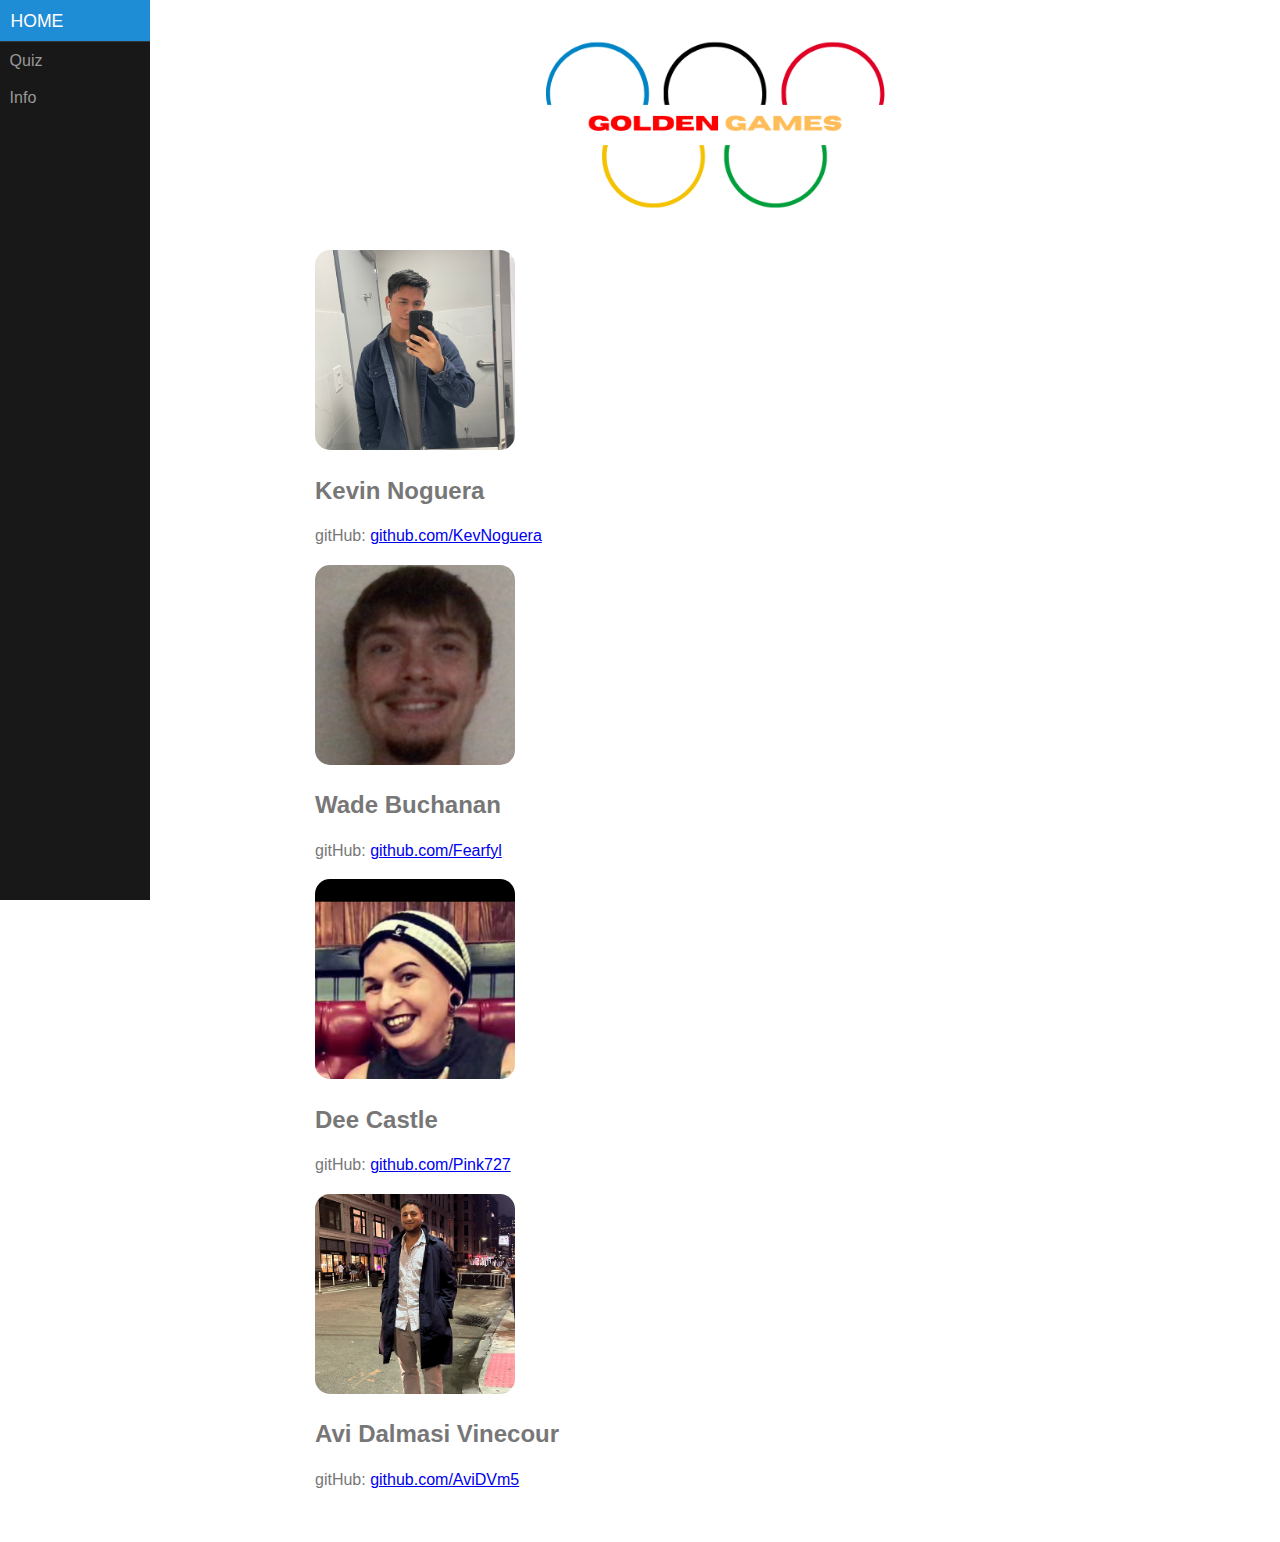
<file: info.html>
<!doctype html>
<html lang="en">
<head>
    <meta charset="utf-8">
    <meta name="viewport" content="width=device-width, initial-scale=1.0">
    <title>info page</title>
    <link rel="stylesheet" href="./assets/css/pure-css.css">
    <link rel="stylesheet" href="./assets/css/style.css">
    <link rel="stylesheet" href="./assets/css/group.css">
</head>
<body>
<div id="layout">
    <!-- Menu toggle -->
    <a href="#menu" id="menuLink" class="menu-link">
        <!-- Hamburger icon -->
        <span></span>
    </a>

    <div id="menu">
        <div class="pure-menu">
            <a class="pure-menu-heading" href="./index.html" class="pure-menu-link">Home</a>
            <ul class="pure-menu-list">
                <li class="pure-menu-item"><a href="./Quiz.html" class="pure-menu-link">Quiz</a></li>

                <li class="pure-menu-item"><a href="./info.html" class="pure-menu-link">Info</a></li>
            </ul>
        </div>
    </div>

<main>
    <header>
    </header>
    <section  id="info" class="content">
        <div>
            <img src="./assets/img/Kevin.png" alt="Kevin">
            <h2>Kevin Noguera</h2>
            <p>gitHub: <a href="https://github.com/KevNoguera">github.com/KevNoguera</a></p>

        </div>
        <div >
            <img src="./assets/img/Wade.png" alt="Wade">
            <h2>Wade Buchanan</h2>
            <p>gitHub: <a href="https://github.com/Fearfyl">github.com/Fearfyl</a></p>
        </div>
        <div >
            <img src="./assets/img/Dee.png" alt="Dee">
            <h2>Dee Castle</h2>
            <p>gitHub: <a href="https://github.com/Pink727">github.com/Pink727</a></p>
        </div>
        <div>
            <img src="./assets/img/Avi.png" alt="Avi">
            <h2>Avi Dalmasi Vinecour</h2>
            <p>gitHub: <a href="https://github.com/AviDVm5">github.com/AviDVm5</a></p>
        </div>
    </section>
</main>




</body>
</html>
</file>
<file: assets/css/style.css>
body {
    color: #777;
}

.pure-img-responsive {
    max-width: 100%;
    height: auto;
}

/*
Add transition to containers so they can push in and out.
*/
#layout,
#menu,
.menu-link {
    -webkit-transition: all 0.2s ease-out;
    -moz-transition: all 0.2s ease-out;
    -ms-transition: all 0.2s ease-out;
    -o-transition: all 0.2s ease-out;
    transition: all 0.2s ease-out;
}

/*
This is the parent `<div>` that contains the menu and the content area.
*/
#layout {
    position: relative;
    left: 0;
    padding-left: 0;
}
    #layout.active #menu {
        left: 150px;
        width: 150px;
    }

    #layout.active .menu-link {
        left: 150px;
    }
/*
The content `<div>` is where all your content goes.
*/
.content {
    margin: 0 auto;
    padding: 0 2em;
    max-width: 800px;
    margin-bottom: 50px;
    line-height: 1.6em;
}

.header {
     margin: 0;
     color: #333;
     text-align: center;
     padding: 2.5em 2em 0;
     border-bottom: 1px solid #eee;
 }
    .header h1 {
        margin: 0.2em 0;
        font-size: 3em;
        font-weight: 300;
    }
     .header h2 {
        font-weight: 300;
        color: #ccc;
        padding: 0;
        margin-top: 0;
    }

.content-subhead {
    margin: 50px 0 20px 0;
    font-weight: 300;
    color: #888;
}



/*
The `#menu` `<div>` is the parent `<div>` that contains the `.pure-menu` that
appears on the left side of the page.
*/

#menu {
    margin-left: -150px; /* "#menu" width */
    width: 150px;
    position: fixed;
    top: 0;
    left: 0;
    bottom: 0;
    z-index: 1000; /* so the menu or its navicon stays above all content */
    background: #191818;
    overflow-y: auto;
}
    /*
    All anchors inside the menu should be styled like this.
    */
    #menu a {
        color: #999;
        border: none;
        padding: 0.6em 0 0.6em 0.6em;
    }

    /*
    Remove all background/borders, since we are applying them to #menu.
    */
     #menu .pure-menu,
     #menu .pure-menu ul {
        border: none;
        background: transparent;
    }

    /*
    Add that light border to separate items into groups.
    */
    #menu .pure-menu ul,
    #menu .pure-menu .menu-item-divided {
        border-top: 1px solid #333;
    }
        /*
        Change color of the anchor links on hover/focus.
        */
        #menu .pure-menu li a:hover,
        #menu .pure-menu li a:focus {
            background: #333;
        }

    /*
    This styles the selected menu item `<li>`.
    */
    #menu .pure-menu-selected,
    #menu .pure-menu-heading {
        background: #1f8dd6;
    }
        /*
        This styles a link within a selected menu item `<li>`.
        */
        #menu .pure-menu-selected a {
            color: #fff;
        }

    /*
    This styles the menu heading.
    */
    #menu .pure-menu-heading {
        font-size: 110%;
        color: #fff;
        margin: 0;
    }

/* -- Dynamic Button For Responsive Menu -------------------------------------*/

/*
The button to open/close the Menu is custom-made and not part of Pure. Here's
how it works:
*/

/*
`.menu-link` represents the responsive menu toggle that shows/hides on
small screens.
*/
.menu-link {
    position: fixed;
    display: block; /* show this only on small screens */
    top: 0;
    left: 0; /* "#menu width" */
    background: #000;
    background: rgba(0,0,0,0.7);
    font-size: 10px; /* change this value to increase/decrease button size */
    z-index: 10;
    width: 2em;
    height: auto;
    padding: 2.1em 1.6em;
}

    .menu-link:hover,
    .menu-link:focus {
        background: #000;
    }

    .menu-link span {
        position: relative;
        display: block;
    }

    .menu-link span,
    .menu-link span:before,
    .menu-link span:after {
        background-color: #fff;
        pointer-events: none;
        width: 100%;
        height: 0.2em;
    }

        .menu-link span:before,
        .menu-link span:after {
            position: absolute;
            margin-top: -0.6em;
            content: " ";
        }

        .menu-link span:after {
            margin-top: 0.6em;
        }


/* -- Responsive Styles (Media Queries) ------------------------------------- */

/*
Hides the menu at `48em`, but modify this based on your app's needs.
*/
@media (min-width: 48em) {

    .header,
    .content {
        padding-left: 2em;
        padding-right: 2em;
    }

    #layout {
        padding-left: 150px; /* left col width "#menu" */
        left: 0;
    }
    #menu {
        left: 150px;
    }

    .menu-link {
        position: fixed;
        left: 150px;
        display: none;
    }

    #layout.active .menu-link {
        left: 150px;
    }
}

@media (max-width: 48em) {
    /* Only apply this when the window is small. Otherwise, the following
    case results in extra padding on the left:
        * Make the window small.
        * Tap the menu to trigger the active state.
        * Make the window large again.
    */
    #layout.active {
        position: relative;
        left: 150px;
    }
}
</file>
<file: assets/css/group.css>
header {
    background-image: url('./GoldenGamesLOGO.png');
    background-size: contain;
    background-repeat: no-repeat;
    background-position: center;
    height: 250px;
}

header h2 {
    margin-top: 320px; 
    text-align: center;
}

#info img {
    border-radius: 15px;
    max-height: 200px; 
}
</file>
<file: assets/css/pure-css.css>
/*!
Pure v3.0.0
Copyright 2013 Yahoo!
Licensed under the BSD License.
https://github.com/pure-css/pure/blob/master/LICENSE
*/
/*!
normalize.css v | MIT License | https://necolas.github.io/normalize.css/
Copyright (c) Nicolas Gallagher and Jonathan Neal
*/
/*! normalize.css v8.0.1 | MIT License | github.com/necolas/normalize.css */
html {
    line-height: 1.15;
    -webkit-text-size-adjust: 100%
}

body {
    margin: 0
}

main {
    display: block
}

h1 {
    font-size: 2em;
    margin: .67em 0
}

hr {
    box-sizing: content-box;
    height: 0;
    overflow: visible
}

pre {
    font-family: monospace,monospace;
    font-size: 1em
}

a {
    background-color: transparent
}

abbr[title] {
    border-bottom: none;
    text-decoration: underline;
    -webkit-text-decoration: underline dotted;
    text-decoration: underline dotted
}

b,strong {
    font-weight: bolder
}

code,kbd,samp {
    font-family: monospace,monospace;
    font-size: 1em
}

small {
    font-size: 80%
}

sub,sup {
    font-size: 75%;
    line-height: 0;
    position: relative;
    vertical-align: baseline
}

sub {
    bottom: -.25em
}

sup {
    top: -.5em
}

img {
    border-style: none
}

button,input,optgroup,select,textarea {
    font-family: inherit;
    font-size: 100%;
    line-height: 1.15;
    margin: 0
}

button,input {
    overflow: visible
}

button,select {
    text-transform: none
}

[type=button],[type=reset],[type=submit],button {
    -webkit-appearance: button
}

[type=button]::-moz-focus-inner,[type=reset]::-moz-focus-inner,[type=submit]::-moz-focus-inner,button::-moz-focus-inner {
    border-style: none;
    padding: 0
}

[type=button]:-moz-focusring,[type=reset]:-moz-focusring,[type=submit]:-moz-focusring,button:-moz-focusring {
    outline: 1px dotted ButtonText
}

fieldset {
    padding: .35em .75em .625em
}

legend {
    box-sizing: border-box;
    color: inherit;
    display: table;
    max-width: 100%;
    padding: 0;
    white-space: normal
}

progress {
    vertical-align: baseline
}

textarea {
    overflow: auto
}

[type=checkbox],[type=radio] {
    box-sizing: border-box;
    padding: 0
}

[type=number]::-webkit-inner-spin-button,[type=number]::-webkit-outer-spin-button {
    height: auto
}

[type=search] {
    -webkit-appearance: textfield;
    outline-offset: -2px
}

[type=search]::-webkit-search-decoration {
    -webkit-appearance: none
}

::-webkit-file-upload-button {
    -webkit-appearance: button;
    font: inherit
}

details {
    display: block
}

summary {
    display: list-item
}

template {
    display: none
}

[hidden] {
    display: none
}

html {
    font-family: sans-serif
}

.hidden,[hidden] {
    display: none!important
}

.pure-img {
    max-width: 100%;
    height: auto;
    display: block
}

.pure-g {
    display: flex;
    flex-flow: row wrap;
    align-content: flex-start
}
img.pure-img-responsive {
    max-height: 400px;
    width: auto;
}
.pure-u {
    display: inline-block;
    vertical-align: top
}

.pure-u-1,.pure-u-1-1,.pure-u-1-12,.pure-u-1-2,.pure-u-1-24,.pure-u-1-3,.pure-u-1-4,.pure-u-1-5,.pure-u-1-6,.pure-u-1-8,.pure-u-10-24,.pure-u-11-12,.pure-u-11-24,.pure-u-12-24,.pure-u-13-24,.pure-u-14-24,.pure-u-15-24,.pure-u-16-24,.pure-u-17-24,.pure-u-18-24,.pure-u-19-24,.pure-u-2-24,.pure-u-2-3,.pure-u-2-5,.pure-u-20-24,.pure-u-21-24,.pure-u-22-24,.pure-u-23-24,.pure-u-24-24,.pure-u-3-24,.pure-u-3-4,.pure-u-3-5,.pure-u-3-8,.pure-u-4-24,.pure-u-4-5,.pure-u-5-12,.pure-u-5-24,.pure-u-5-5,.pure-u-5-6,.pure-u-5-8,.pure-u-6-24,.pure-u-7-12,.pure-u-7-24,.pure-u-7-8,.pure-u-8-24,.pure-u-9-24 {
    display: inline-block;
    letter-spacing: normal;
    word-spacing: normal;
    vertical-align: top;
    text-rendering: auto
}

.pure-u-1-24 {
    width: 4.1667%
}

.pure-u-1-12,.pure-u-2-24 {
    width: 8.3333%
}

.pure-u-1-8,.pure-u-3-24 {
    width: 12.5%
}

.pure-u-1-6,.pure-u-4-24 {
    width: 16.6667%
}

.pure-u-1-5 {
    width: 20%
}

.pure-u-5-24 {
    width: 20.8333%
}

.pure-u-1-4,.pure-u-6-24 {
    width: 25%
}

.pure-u-7-24 {
    width: 29.1667%
}

.pure-u-1-3,.pure-u-8-24 {
    width: 33.3333%
}

.pure-u-3-8,.pure-u-9-24 {
    width: 37.5%
}

.pure-u-2-5 {
    width: 40%
}

.pure-u-10-24,.pure-u-5-12 {
    width: 41.6667%
}

.pure-u-11-24 {
    width: 45.8333%
}

.pure-u-1-2,.pure-u-12-24 {
    width: 50%
}

.pure-u-13-24 {
    width: 54.1667%
}

.pure-u-14-24,.pure-u-7-12 {
    width: 58.3333%
}

.pure-u-3-5 {
    width: 60%
}

.pure-u-15-24,.pure-u-5-8 {
    width: 62.5%
}

.pure-u-16-24,.pure-u-2-3 {
    width: 66.6667%
}

.pure-u-17-24 {
    width: 70.8333%
}

.pure-u-18-24,.pure-u-3-4 {
    width: 75%
}

.pure-u-19-24 {
    width: 79.1667%
}

.pure-u-4-5 {
    width: 80%
}

.pure-u-20-24,.pure-u-5-6 {
    width: 83.3333%
}

.pure-u-21-24,.pure-u-7-8 {
    width: 87.5%
}

.pure-u-11-12,.pure-u-22-24 {
    width: 91.6667%
}

.pure-u-23-24 {
    width: 95.8333%
}

.pure-u-1,.pure-u-1-1,.pure-u-24-24,.pure-u-5-5 {
    width: 100%
}

.pure-button {
    display: inline-block;
    line-height: normal;
    white-space: nowrap;
    vertical-align: middle;
    text-align: center;
    cursor: pointer;
    -webkit-user-drag: none;
    -webkit-user-select: none;
    user-select: none;
    box-sizing: border-box
}

.pure-button::-moz-focus-inner {
    padding: 0;
    border: 0
}

.pure-button-group {
    letter-spacing: -.31em;
    text-rendering: optimizespeed
}

.opera-only :-o-prefocus,.pure-button-group {
    word-spacing: -0.43em
}

.pure-button-group .pure-button {
    letter-spacing: normal;
    word-spacing: normal;
    vertical-align: top;
    text-rendering: auto
}

.pure-button {
    font-family: inherit;
    font-size: 100%;
    padding: .5em 1em;
    color: rgba(0,0,0,.8);
    border: none transparent;
    background-color: #e6e6e6;
    text-decoration: none;
    border-radius: 2px
}

.pure-button-hover,.pure-button:focus,.pure-button:hover {
    background-image: linear-gradient(transparent,rgba(0,0,0,.05) 40%,rgba(0,0,0,.1))
}

.pure-button:focus {
    outline: 0
}

.pure-button-active,.pure-button:active {
    box-shadow: 0 0 0 1px rgba(0,0,0,.15) inset,0 0 6px rgba(0,0,0,.2) inset;
    border-color: #000
}

.pure-button-disabled,.pure-button-disabled:active,.pure-button-disabled:focus,.pure-button-disabled:hover,.pure-button[disabled] {
    border: none;
    background-image: none;
    opacity: .4;
    cursor: not-allowed;
    box-shadow: none;
    pointer-events: none
}

.pure-button-hidden {
    display: none
}

.pure-button-primary,.pure-button-selected,a.pure-button-primary,a.pure-button-selected {
    background-color: #0078e7;
    color: #fff
}

.pure-button-group .pure-button {
    margin: 0;
    border-radius: 0;
    border-right: 1px solid rgba(0,0,0,.2)
}

.pure-button-group .pure-button:first-child {
    border-top-left-radius: 2px;
    border-bottom-left-radius: 2px
}

.pure-button-group .pure-button:last-child {
    border-top-right-radius: 2px;
    border-bottom-right-radius: 2px;
    border-right: none
}

.pure-form input[type=color],.pure-form input[type=date],.pure-form input[type=datetime-local],.pure-form input[type=datetime],.pure-form input[type=email],.pure-form input[type=month],.pure-form input[type=number],.pure-form input[type=password],.pure-form input[type=search],.pure-form input[type=tel],.pure-form input[type=text],.pure-form input[type=time],.pure-form input[type=url],.pure-form input[type=week],.pure-form select,.pure-form textarea {
    padding: .5em .6em;
    display: inline-block;
    border: 1px solid #ccc;
    box-shadow: inset 0 1px 3px #ddd;
    border-radius: 4px;
    vertical-align: middle;
    box-sizing: border-box
}

.pure-form input:not([type]) {
    padding: .5em .6em;
    display: inline-block;
    border: 1px solid #ccc;
    box-shadow: inset 0 1px 3px #ddd;
    border-radius: 4px;
    box-sizing: border-box
}

.pure-form input[type=color] {
    padding: .2em .5em
}

.pure-form input[type=color]:focus,.pure-form input[type=date]:focus,.pure-form input[type=datetime-local]:focus,.pure-form input[type=datetime]:focus,.pure-form input[type=email]:focus,.pure-form input[type=month]:focus,.pure-form input[type=number]:focus,.pure-form input[type=password]:focus,.pure-form input[type=search]:focus,.pure-form input[type=tel]:focus,.pure-form input[type=text]:focus,.pure-form input[type=time]:focus,.pure-form input[type=url]:focus,.pure-form input[type=week]:focus,.pure-form select:focus,.pure-form textarea:focus {
    outline: 0;
    border-color: #129fea
}

.pure-form input:not([type]):focus {
    outline: 0;
    border-color: #129fea
}

.pure-form input[type=checkbox]:focus,.pure-form input[type=file]:focus,.pure-form input[type=radio]:focus {
    outline: thin solid #129FEA;
    outline: 1px auto #129FEA
}

.pure-form .pure-checkbox,.pure-form .pure-radio {
    margin: .5em 0;
    display: block
}

.pure-form input[type=color][disabled],.pure-form input[type=date][disabled],.pure-form input[type=datetime-local][disabled],.pure-form input[type=datetime][disabled],.pure-form input[type=email][disabled],.pure-form input[type=month][disabled],.pure-form input[type=number][disabled],.pure-form input[type=password][disabled],.pure-form input[type=search][disabled],.pure-form input[type=tel][disabled],.pure-form input[type=text][disabled],.pure-form input[type=time][disabled],.pure-form input[type=url][disabled],.pure-form input[type=week][disabled],.pure-form select[disabled],.pure-form textarea[disabled] {
    cursor: not-allowed;
    background-color: #eaeded;
    color: #cad2d3
}

.pure-form input:not([type])[disabled] {
    cursor: not-allowed;
    background-color: #eaeded;
    color: #cad2d3
}

.pure-form input[readonly],.pure-form select[readonly],.pure-form textarea[readonly] {
    background-color: #eee;
    color: #777;
    border-color: #ccc
}

.pure-form input:focus:invalid,.pure-form select:focus:invalid,.pure-form textarea:focus:invalid {
    color: #b94a48;
    border-color: #e9322d
}

.pure-form input[type=checkbox]:focus:invalid:focus,.pure-form input[type=file]:focus:invalid:focus,.pure-form input[type=radio]:focus:invalid:focus {
    outline-color: #e9322d
}

.pure-form select {
    height: 2.25em;
    border: 1px solid #ccc;
    background-color: #fff
}

.pure-form select[multiple] {
    height: auto
}

.pure-form label {
    margin: .5em 0 .2em
}

.pure-form fieldset {
    margin: 0;
    padding: .35em 0 .75em;
    border: 0
}

.pure-form legend {
    display: block;
    width: 100%;
    padding: .3em 0;
    margin-bottom: .3em;
    color: #333;
    border-bottom: 1px solid #e5e5e5
}

.pure-form-stacked input[type=color],.pure-form-stacked input[type=date],.pure-form-stacked input[type=datetime-local],.pure-form-stacked input[type=datetime],.pure-form-stacked input[type=email],.pure-form-stacked input[type=file],.pure-form-stacked input[type=month],.pure-form-stacked input[type=number],.pure-form-stacked input[type=password],.pure-form-stacked input[type=search],.pure-form-stacked input[type=tel],.pure-form-stacked input[type=text],.pure-form-stacked input[type=time],.pure-form-stacked input[type=url],.pure-form-stacked input[type=week],.pure-form-stacked label,.pure-form-stacked select,.pure-form-stacked textarea {
    display: block;
    margin: .25em 0
}

.pure-form-stacked input:not([type]) {
    display: block;
    margin: .25em 0
}

.pure-form-aligned input,.pure-form-aligned select,.pure-form-aligned textarea,.pure-form-message-inline {
    display: inline-block;
    vertical-align: middle
}

.pure-form-aligned textarea {
    vertical-align: top
}

.pure-form-aligned .pure-control-group {
    margin-bottom: .5em
}

.pure-form-aligned .pure-control-group label {
    text-align: right;
    display: inline-block;
    vertical-align: middle;
    width: 10em;
    margin: 0 1em 0 0
}

.pure-form-aligned .pure-controls {
    margin: 1.5em 0 0 11em
}

.pure-form .pure-input-rounded,.pure-form input.pure-input-rounded {
    border-radius: 2em;
    padding: .5em 1em
}

.pure-form .pure-group fieldset {
    margin-bottom: 10px
}

.pure-form .pure-group input,.pure-form .pure-group textarea {
    display: block;
    padding: 10px;
    margin: 0 0 -1px;
    border-radius: 0;
    position: relative;
    top: -1px
}

.pure-form .pure-group input:focus,.pure-form .pure-group textarea:focus {
    z-index: 3
}

.pure-form .pure-group input:first-child,.pure-form .pure-group textarea:first-child {
    top: 1px;
    border-radius: 4px 4px 0 0;
    margin: 0
}

.pure-form .pure-group input:first-child:last-child,.pure-form .pure-group textarea:first-child:last-child {
    top: 1px;
    border-radius: 4px;
    margin: 0
}

.pure-form .pure-group input:last-child,.pure-form .pure-group textarea:last-child {
    top: -2px;
    border-radius: 0 0 4px 4px;
    margin: 0
}

.pure-form .pure-group button {
    margin: .35em 0
}

.pure-form .pure-input-1 {
    width: 100%
}

.pure-form .pure-input-3-4 {
    width: 75%
}

.pure-form .pure-input-2-3 {
    width: 66%
}

.pure-form .pure-input-1-2 {
    width: 50%
}

.pure-form .pure-input-1-3 {
    width: 33%
}

.pure-form .pure-input-1-4 {
    width: 25%
}

.pure-form-message-inline {
    display: inline-block;
    padding-left: .3em;
    color: #666;
    vertical-align: middle;
    font-size: .875em
}

.pure-form-message {
    display: block;
    color: #666;
    font-size: .875em
}

@media only screen and (max-width : 480px) {
    .pure-form button[type=submit] {
        margin:.7em 0 0
    }

    .pure-form input:not([type]),.pure-form input[type=color],.pure-form input[type=date],.pure-form input[type=datetime-local],.pure-form input[type=datetime],.pure-form input[type=email],.pure-form input[type=month],.pure-form input[type=number],.pure-form input[type=password],.pure-form input[type=search],.pure-form input[type=tel],.pure-form input[type=text],.pure-form input[type=time],.pure-form input[type=url],.pure-form input[type=week],.pure-form label {
        margin-bottom: .3em;
        display: block
    }

    .pure-group input:not([type]),.pure-group input[type=color],.pure-group input[type=date],.pure-group input[type=datetime-local],.pure-group input[type=datetime],.pure-group input[type=email],.pure-group input[type=month],.pure-group input[type=number],.pure-group input[type=password],.pure-group input[type=search],.pure-group input[type=tel],.pure-group input[type=text],.pure-group input[type=time],.pure-group input[type=url],.pure-group input[type=week] {
        margin-bottom: 0
    }

    .pure-form-aligned .pure-control-group label {
        margin-bottom: .3em;
        text-align: left;
        display: block;
        width: 100%
    }

    .pure-form-aligned .pure-controls {
        margin: 1.5em 0 0 0
    }

    .pure-form-message,.pure-form-message-inline {
        display: block;
        font-size: .75em;
        padding: .2em 0 .8em
    }
}

.pure-menu {
    box-sizing: border-box
}

.pure-menu-fixed {
    position: fixed;
    left: 0;
    top: 0;
    z-index: 3
}

.pure-menu-item,.pure-menu-list {
    position: relative
}

.pure-menu-list {
    list-style: none;
    margin: 0;
    padding: 0
}

.pure-menu-item {
    padding: 0;
    margin: 0;
    height: 100%
}

.pure-menu-heading,.pure-menu-link {
    display: block;
    text-decoration: none;
    white-space: nowrap
}

.pure-menu-horizontal {
    width: 100%;
    white-space: nowrap
}

.pure-menu-horizontal .pure-menu-list {
    display: inline-block
}

.pure-menu-horizontal .pure-menu-heading,.pure-menu-horizontal .pure-menu-item,.pure-menu-horizontal .pure-menu-separator {
    display: inline-block;
    vertical-align: middle
}

.pure-menu-item .pure-menu-item {
    display: block
}

.pure-menu-children {
    display: none;
    position: absolute;
    left: 100%;
    top: 0;
    margin: 0;
    padding: 0;
    z-index: 3
}

.pure-menu-horizontal .pure-menu-children {
    left: 0;
    top: auto;
    width: inherit
}

.pure-menu-active>.pure-menu-children,.pure-menu-allow-hover:hover>.pure-menu-children {
    display: block;
    position: absolute
}

.pure-menu-has-children>.pure-menu-link:after {
    padding-left: .5em;
    content: "\25B8";
    font-size: small
}

.pure-menu-horizontal .pure-menu-has-children>.pure-menu-link:after {
    content: "\25BE"
}

.pure-menu-scrollable {
    overflow-y: scroll;
    overflow-x: hidden
}

.pure-menu-scrollable .pure-menu-list {
    display: block
}

.pure-menu-horizontal.pure-menu-scrollable .pure-menu-list {
    display: inline-block
}

.pure-menu-horizontal.pure-menu-scrollable {
    white-space: nowrap;
    overflow-y: hidden;
    overflow-x: auto;
    padding: .5em 0
}

.pure-menu-horizontal .pure-menu-children .pure-menu-separator,.pure-menu-separator {
    background-color: #ccc;
    height: 1px;
    margin: .3em 0
}

.pure-menu-horizontal .pure-menu-separator {
    width: 1px;
    height: 1.3em;
    margin: 0 .3em
}

.pure-menu-horizontal .pure-menu-children .pure-menu-separator {
    display: block;
    width: auto
}

.pure-menu-heading {
    text-transform: uppercase;
    color: #565d64
}

.pure-menu-link {
    color: #777
}

.pure-menu-children {
    background-color: #fff
}

.pure-menu-heading,.pure-menu-link {
    padding: .5em 1em
}

.pure-menu-disabled {
    opacity: .5
}

.pure-menu-disabled .pure-menu-link:hover {
    background-color: transparent;
    cursor: default
}

.pure-menu-active>.pure-menu-link,.pure-menu-link:focus,.pure-menu-link:hover {
    background-color: #eee
}

.pure-menu-selected>.pure-menu-link,.pure-menu-selected>.pure-menu-link:visited {
    color: #000
}

.pure-table {
    border-collapse: collapse;
    border-spacing: 0;
    empty-cells: show;
    border: 1px solid #cbcbcb
}

.pure-table caption {
    color: #000;
    font: italic 85%/1 arial,sans-serif;
    padding: 1em 0;
    text-align: center
}

.pure-table td,.pure-table th {
    border-left: 1px solid #cbcbcb;
    border-width: 0 0 0 1px;
    font-size: inherit;
    margin: 0;
    overflow: visible;
    padding: .5em 1em
}

.pure-table thead {
    background-color: #e0e0e0;
    color: #000;
    text-align: left;
    vertical-align: bottom
}

.pure-table td {
    background-color: transparent
}

.pure-table-odd td {
    background-color: #f2f2f2
}

.pure-table-striped tr:nth-child(2n-1) td {
    background-color: #f2f2f2
}

.pure-table-bordered td {
    border-bottom: 1px solid #cbcbcb
}

.pure-table-bordered tbody>tr:last-child>td {
    border-bottom-width: 0
}

.pure-table-horizontal td,.pure-table-horizontal th {
    border-width: 0 0 1px 0;
    border-bottom: 1px solid #cbcbcb
}

.pure-table-horizontal tbody>tr:last-child>td {
    border-bottom-width: 0
}
</file>
